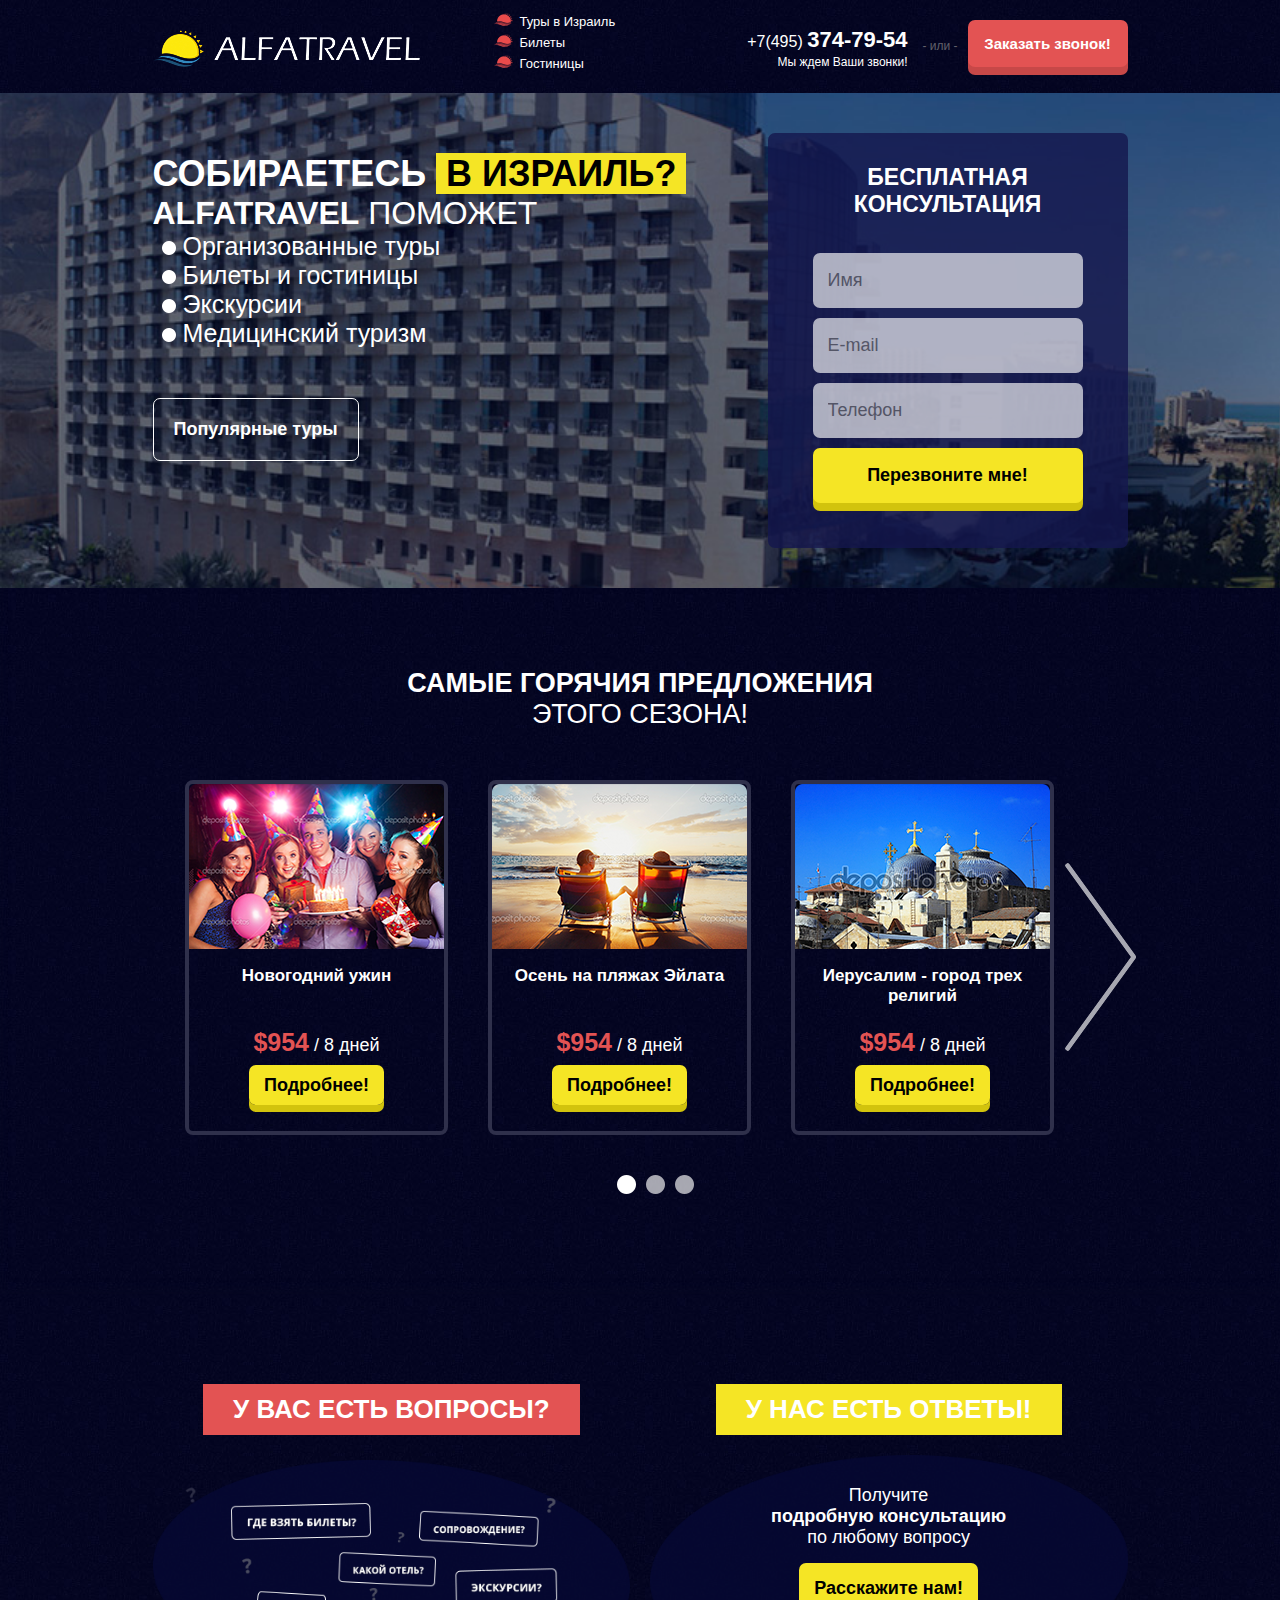
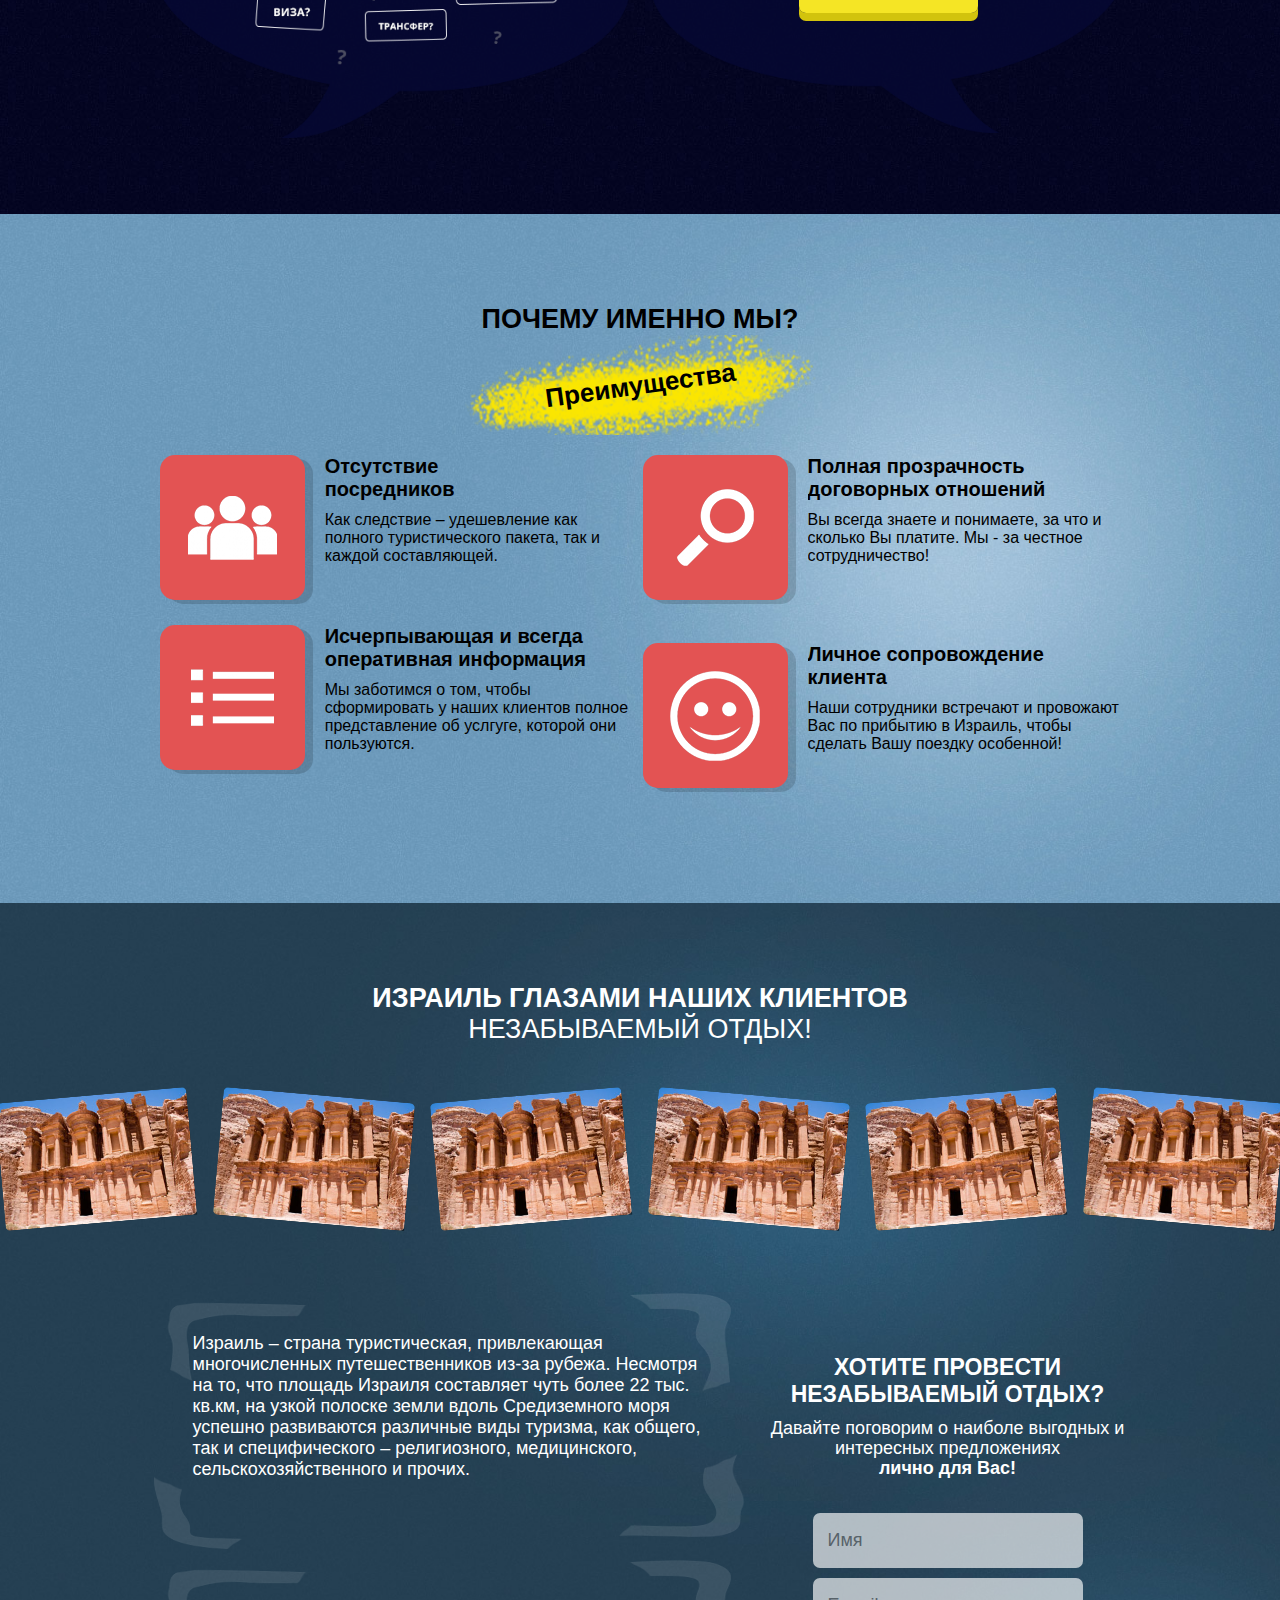
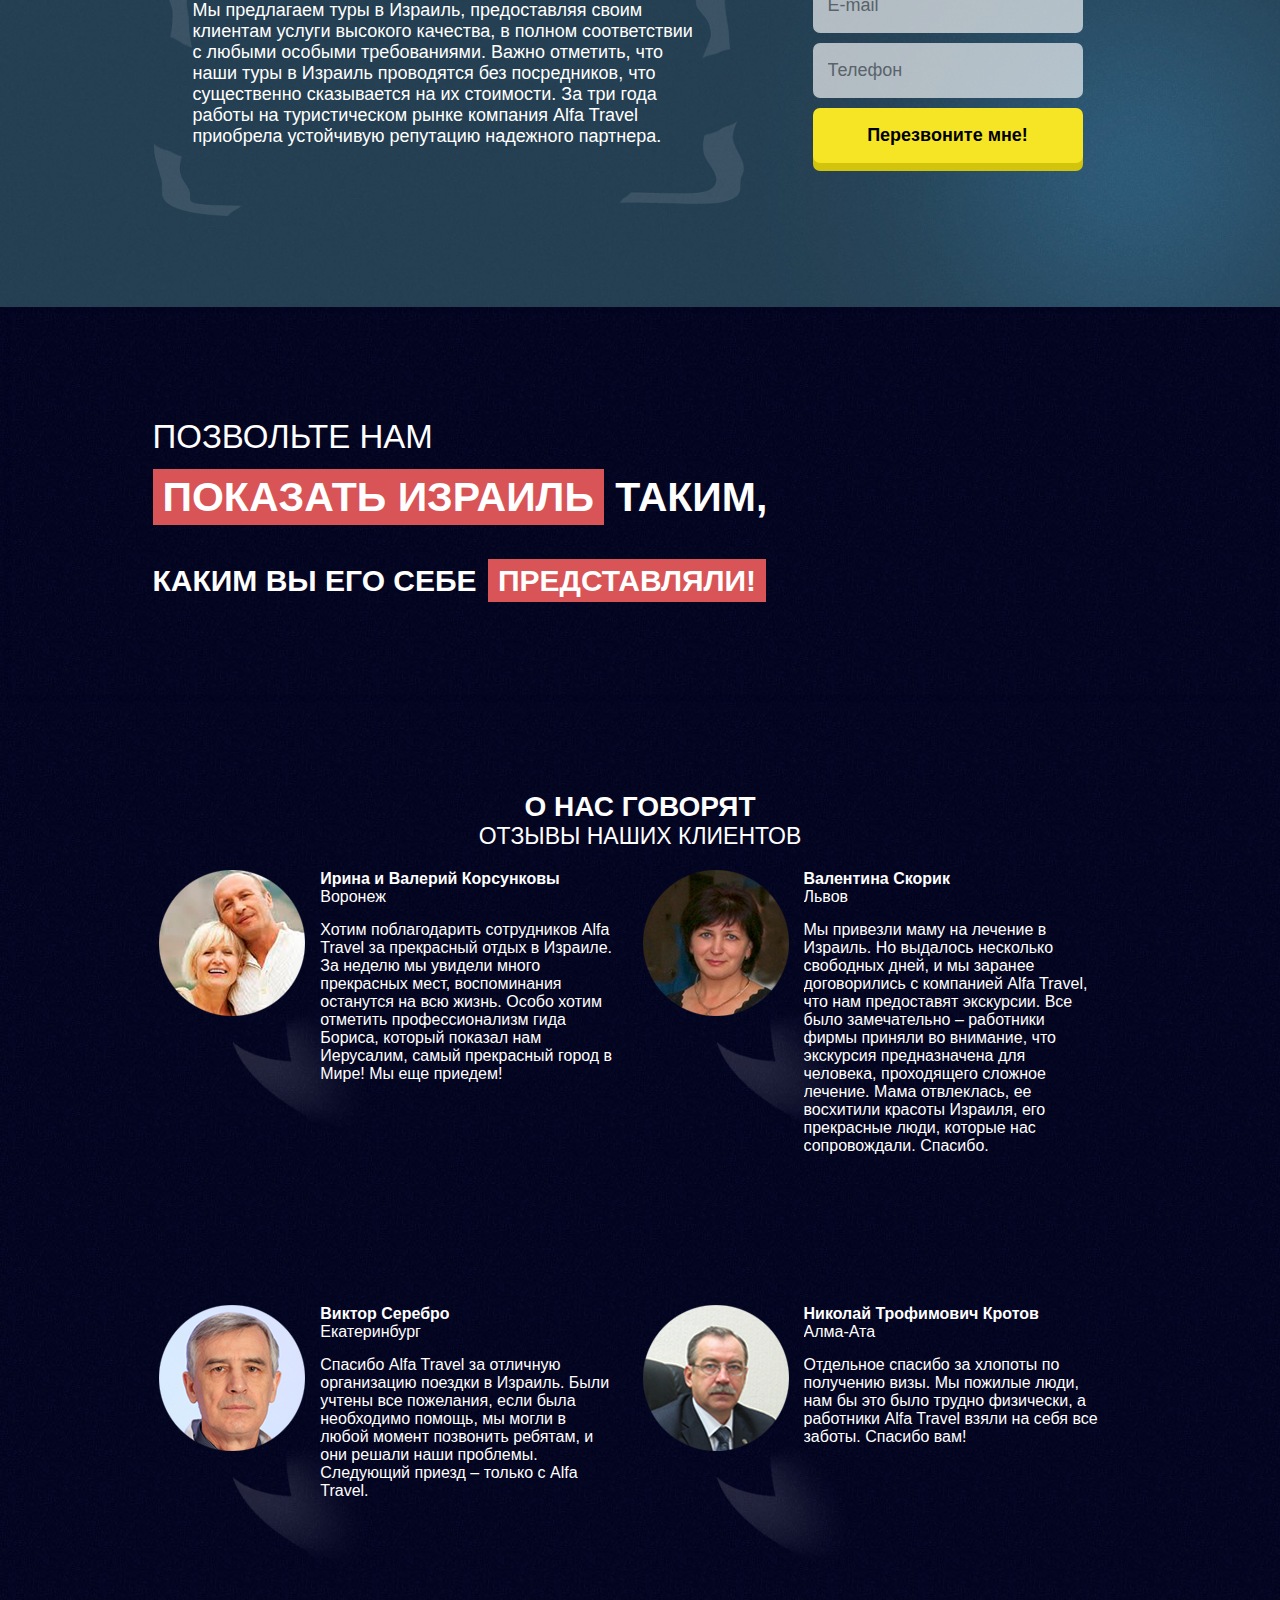
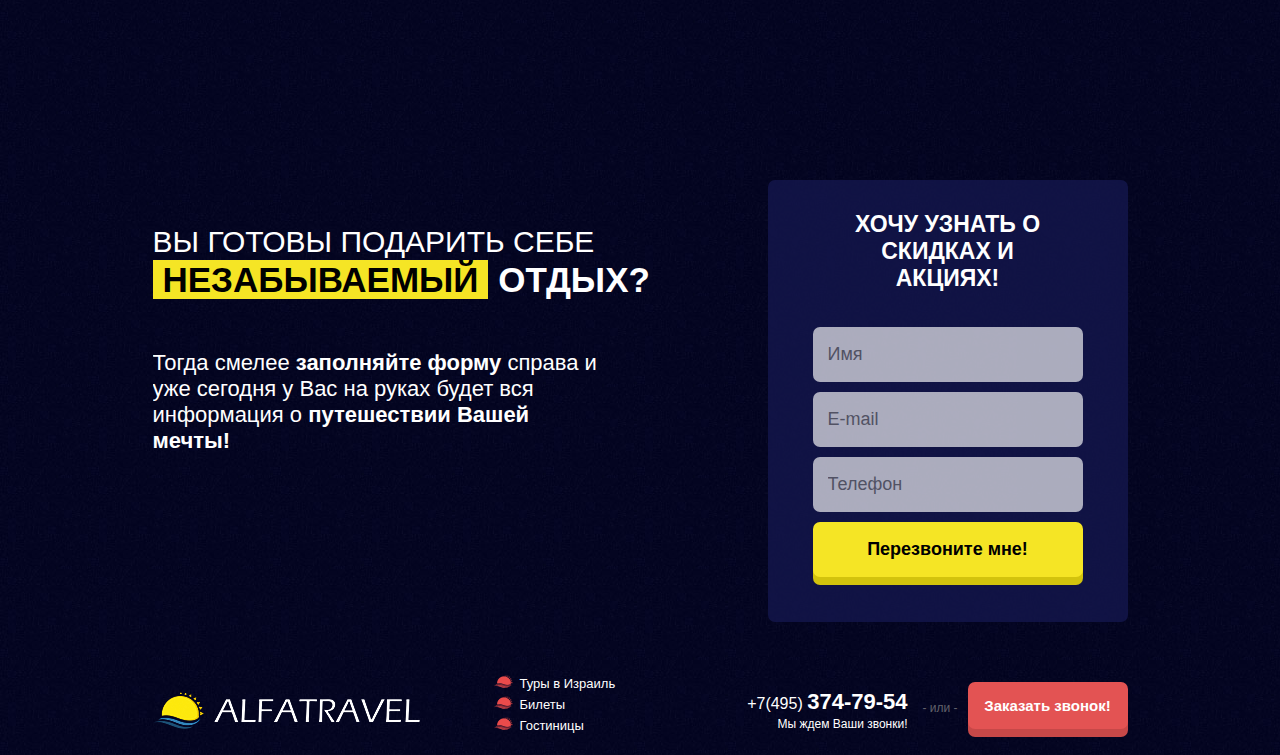
<file: index.html>
<!DOCTYPE html>
<head lang='en'>
  <meta charset='UTF-8'>
  <title>Alfa Travel</title>
  <link href='style/normallize.css' rel='stylesheet'>
  <link href='style/main.css' rel='stylesheet'>
  <script src='js/jquery-1.4.2.min.js' type='text/javascript'></script>
  <script src='js/easypaginate.js' type='text/javascript'></script>
  <script>
      jQuery(function($){
    
        $('ul#items').easyPaginate({
        step:3
        });
    
      });
  </script>
</head>
<body>
  <header class='header'>
    <div class='wrapper'>
      <a class='logo' href='#'>
        <img alt='Alfa Travel' src='img/logo.png'>
      </a>
      <ul class='services'>
        <li>
          <a href='#'>Туры в Израиль</a>
        </li>
        <li>
          <a href='#'>Билеты</a>
        </li>
        <li>
          <a href='#'>Гостиницы</a>
        </li>
      </ul>
      <div class='our-contact'>
        <div class='wrap'>
          <p>
            +7(495)
            <span class='phone-numb'>374-79-54</span>
          </p>
          <p class='call-us'>Мы ждем Ваши звонки!</p>
        </div>
        <a class='contact-button' href='#'>Заказать звонок!</a>
      </div>
    </div>
  </header>
  <section class='entry'>
    <div class='wrapper'>
      <div class='entry-item'>
        <h2>
          собираетесь
          <span class='word-decoration'>в израиль?</span>
        </h2>
        <p>
          <span class='b'>AlfaTravel</span>
          поможет
        </p>
        <ul>
          <li>Организованные туры</li>
          <li>Билеты и гостиницы</li>
          <li>Экскурсии</li>
          <li>Медицинский туризм</li>
        </ul>
        <a href='#'>Популярные туры</a>
      </div>
      <div class='consultation'>
        <h4>Бесплатная консультация</h4>
        <form action='#' method='post' name='consultation'>
          <input placeholder='Имя' type='text'>
          <input placeholder='E-mail' type='email'>
          <input placeholder='Телефон' type='tel'>
          <input type='submit' value='Перезвоните мне!'>
        </form>
      </div>
    </div>
  </section>
  <section class='hot-deals'>
    <h2>
      Самые горячия предложения
      <span>
        этого сезона!
      </span>
    </h2>
    <ul id='items'>
      <li class='item-list'>
        <img alt='' src='img/hot-deals-list1.png'>
        <h1>Новогодний ужин</h1>
        <ul class='price'>
          <li>$954</li>
          <li>/</li>
          <li>8 дней</li>
        </ul>
        <a href='#'>Подробнее!</a>
      </li>
      <li class='item-list'>
        <img alt='' src='img/hot-deals-list2.png'>
        <h1>Осень на пляжах Эйлата</h1>
        <ul class='price'>
          <li>$954</li>
          <li>/</li>
          <li>8 дней</li>
        </ul>
        <a href='#'>Подробнее!</a>
      </li>
      <li class='item-list'>
        <img alt='' src='img/hot-deals-list3.png'>
        <h1>Иерусалим - город трех религий</h1>
        <ul class='price'>
          <li>$954</li>
          <li>/</li>
          <li>8 дней</li>
        </ul>
        <a href='#'>Подробнее!</a>
      </li>
      <li class='item-list'>
        <img alt='' src='img/hot-deals-list3.png'>
        <h1>Иерусалим - город трех религий</h1>
        <ul class='price'>
          <li>$954</li>
          <li>/</li>
          <li>8 дней</li>
        </ul>
        <a href='#'>Подробнее!</a>
      </li>
      <li class='item-list'>
        <img alt='' src='img/hot-deals-list1.png'>
        <h1>Новогодний ужин</h1>
        <ul class='price'>
          <li>$954</li>
          <li>/</li>
          <li>8 дней</li>
        </ul>
        <a href='#'>Подробнее!</a>
      </li>
      <li class='item-list'>
        <img alt='' src='img/hot-deals-list2.png'>
        <h1>Осень на пляжах Эйлата</h1>
        <ul class='price'>
          <li>$954</li>
          <li>/</li>
          <li>8 дней</li>
        </ul>
        <a href='#'>Подробнее!</a>
      </li>
      <li class='item-list'>
        <img alt='' src='img/hot-deals-list1.png'>
        <h1>Новогодний ужин</h1>
        <ul class='price'>
          <li>$954</li>
          <li>/</li>
          <li>8 дней</li>
        </ul>
        <a href='#'>Подробнее!</a>
      </li>
      <li class='item-list'>
        <img alt='' src='img/hot-deals-list3.png'>
        <h1>Иерусалим - город трех религий</h1>
        <ul class='price'>
          <li>$954</li>
          <li>/</li>
          <li>8 дней</li>
        </ul>
        <a href='#'>Подробнее!</a>
      </li>
      <li class='item-list'>
        <img alt='' src='img/hot-deals-list2.png'>
        <h1>Осень на пляжах Эйлата</h1>
        <ul class='price'>
          <li>$954</li>
          <li>/</li>
          <li>8 дней</li>
        </ul>
        <a href='#'>Подробнее!</a>
      </li>
    </ul>
  </section>
  <section class='support'>
    <div class='wrapper'>
      <div class='question'>
        <p>У вас есть вопросы?</p>
        <ul>
          <li>Где взять билеты?</li>
          <li>Сопровождение</li>
          <li>Какой отель?</li>
          <li>Экскурсии?</li>
          <li>Виза?</li>
          <li>Трансфер?</li>
        </ul>
      </div>
      <div class='answer'>
        <p class='answer-title'>У нас есть ответы!</p>
        <div class='answer-content'>
          <p>
            Получите
            <span class='b'>подробную консультацию</span>
            по любому вопросу
          </p>
          <a href='#'>Расскажите нам!</a>
        </div>
      </div>
    </div>
  </section>
  <section class='why-choose-us'>
    <div class='wrapper'>
      <h2>Почему именно мы?</h2>
      <p class='advantages-title'>
        <span>Преимущества</span>
      </p>
      <ul class='advantages'>
        <li>
          <div class='img-container'>
            <img alt='' src='img/choose-list.png'>
          </div>
          <h5>
            Отсутствие
            <br>посредников</br>
          </h5>
          <p>Как следствие – удешевление как полного туристического пакета, так и каждой составляющей.</p>
        </li>
        <li>
          <div class='img-container'>
            <img alt='' src='img/choose-list2.png'>
          </div>
          <h5>Полная прозрачность договорных отношений</h5>
          <p>Вы всегда знаете и понимаете, за что и сколько Вы платите. Мы - за честное сотрудничество!</p>
        </li>
        <li>
          <div class='img-container'>
            <img alt='' src='img/choose-list3.png'>
          </div>
          <h5>Исчерпывающая и всегда оперативная информация</h5>
          <p>Мы заботимся о том, чтобы сформировать у наших клиентов полное представление об услгуге, которой они пользуются.</p>
        </li>
        <li>
          <div class='img-container'>
            <img alt='' src='img/choose-list4.png'>
          </div>
          <h5>Личное сопровождение клиента</h5>
          <p>Наши сотрудники встречают и провожают Вас по прибытию в Израиль, чтобы сделать Вашу поездку особенной!</p>
        </li>
      </ul>
    </div>
  </section>
  <section class='israel-holiday'>
    <h2>
      Израиль глазами наших клиентов
      <span>Незабываемый отдых!</span>
    </h2>
    <ul class='israel-photo'>
      <li>
        <div class='photo-container'>
          <img alt='' src='img/izrail-turist.jpg'>
        </div>
      </li>
      <li>
        <div class='photo-container'>
          <img alt='' src='img/izrail-turist.jpg'>
        </div>
      </li>
      <li>
        <div class='photo-container'>
          <img alt='' src='img/izrail-turist.jpg'>
        </div>
      </li>
      <li>
        <div class='photo-container'>
          <img alt='' src='img/izrail-turist.jpg'>
        </div>
      </li>
      <li>
        <div class='photo-container'>
          <img alt='' src='img/izrail-turist.jpg'>
        </div>
      </li>
      <li>
        <div class='photo-container'>
          <img alt='' src='img/izrail-turist.jpg'>
        </div>
      </li>
    </ul>
    <div class='wrapper'>
      <div class='about-israel'>
        <div class='text-container'>
          <p>
            Израиль – страна туристическая, привлекающая многочисленных путешественников из-за рубежа.
            Несмотря на то, что площадь Израиля составляет чуть более 22 тыс. кв.км, на узкой полоске земли вдоль Средиземного моря успешно развиваются различные виды туризма,
            как общего, так и специфического – религиозного, медицинского, сельскохозяйственного и прочих.
          </p>
        </div>
        <div class='text-container'>
          <p>
            Мы предлагаем туры в Израиль, предоставляя своим клиентам услуги высокого качества, в полном соответствии с любыми особыми требованиями.
            Важно отметить, что наши туры в Израиль проводятся без посредников, что существенно сказывается на их стоимости.
            За три года работы на туристическом рынке компания Alfa Travel приобрела устойчивую репутацию надежного партнера.
          </p>
        </div>
      </div>
      <div class='israel-holiday-form'>
        <h4>
          Хотите провести незабываемый отдых?
        </h4>
        <p>
          Давайте поговорим о наиболе выгодных и интересных предложениях
          <span>лично для Вас!</span>
        </p>
        <form action='#' method='post' name='unforget-holl'>
          <input placeholder='Имя' type='text'>
          <input placeholder='E-mail' type='email'>
          <input placeholder='Телефон' type='tel'>
          <input type='submit' value='Перезвоните мне!'>
        </form>
      </div>
    </div>
  </section>
  <section class='israel-present'>
    <div class='wrapper'>
      <p class='text-list'>
        <span class='text-decor1'>Позвольте нам</span>
        <span class='text-decor2'>показать израиль</span>
        таким,
        <span class='block'>
          <span class='text-decor3'>каким вы его себе</span>
          <span class='text-decor4'>представляли!</span>
        </span>
      </p>
    </div>
  </section>
  <section class='feedback'>
    <div class='wrapper'>
      <h4>О нас говорят</h4>
      <p>отзывы наших клиентов</p>
      <ul class='review-client'>
        <li>
          <div class='fb-img-container'>
            <img alt='' src='img/feedback-client-img.png'>
          </div>
          <p class='b'>Ирина и Валерий Корсунковы</p>
          <p class='city'>Воронеж</p>
          <p>
            Хотим поблагодарить сотрудников Alfa Travel за прекрасный отдых в Израиле. За неделю мы увидели много прекрасных мест, воспоминания останутся на всю жизнь.
            Особо хотим отметить профессионализм гида Бориса, который показал нам Иерусалим, самый прекрасный город в Мире! Мы еще приедем!
          </p>
        </li>
        <li>
          <div class='fb-img-container'>
            <img alt='' src='img/feedback-client-img2.png'>
          </div>
          <p class='b'>Валентина Скорик</p>
          <p class='city'>Львов</p>
          <p>
            Мы привезли маму на лечение в Израиль. Но выдалось несколько свободных дней, и мы заранее договорились с компанией Alfa Travel, что нам предоставят экскурсии. Все было замечательно – работники фирмы приняли во внимание, что экскурсия предназначена для человека, проходящего сложное лечение.
            Мама отвлеклась, ее восхитили красоты Израиля, его прекрасные люди, которые нас сопровождали. Спасибо.
          </p>
        </li>
        <li>
          <div class='fb-img-container'>
            <img alt='' src='img/feedback-client-img3.png'>
          </div>
          <p class='b'>Виктор Серебро</p>
          <p class='city'>Екатеринбург</p>
          <p>
            Спасибо Alfa Travel за отличную организацию поездки в Израиль. Были учтены все пожелания, если была необходимо помощь, мы могли в любой момент позвонить ребятам, и они решали наши проблемы.
            Следующий приезд – только с Alfa Travel.
          </p>
        </li>
        <li>
          <div class='fb-img-container'>
            <img alt='' src='img/feedback-client-img4.png'>
          </div>
          <p class='b'>Николай Трофимович Кротов</p>
          <p class='city'>Алма-Ата</p>
          <p>
            Отдельное спасибо за хлопоты по получению визы. Мы пожилые люди, нам бы это было трудно физически, а работники Alfa Travel взяли на себя все заботы.
            Спасибо вам!
          </p>
        </li>
      </ul>
    </div>
  </section>
  <footer class='footer'>
    <div class='wrapper'>
      <div class='footer-list'>
        <p class='footer-title'>
          <span class='qwe'>Вы готовы подарить себе</span>
          <span class='qwr'>Незабываемый</span>
          отдых?
        </p>
        <p class='footer-content'>
          Тогда смелее
          <span class='b'>заполняйте форму</span>
          справа и уже сегодня у Вас на руках будет вся информация о
          <span class='b'>путешествии Вашей мечты!</span>
        </p>
      </div>
      <div class='spamming'>
        <h4>Хочу узнать о скидках и акциях!</h4>
        <form action='#' method='post' name='spamming'>
          <input placeholder='Имя' type='text'>
          <input placeholder='E-mail' type='email'>
          <input placeholder='Телефон' type='tel'>
          <input type='submit' value='Перезвоните мне!'>
        </form>
      </div>
    </div>
    <div class='foo-header'>
      <div class='wrapper'>
        <a class='logo' href='#'>
          <img alt='Alfa Travel' src='img/logo.png'>
        </a>
        <ul class='services'>
          <li>
            <a href='#'>Туры в Израиль</a>
          </li>
          <li>
            <a href='#'>Билеты</a>
          </li>
          <li>
            <a href='#'>Гостиницы</a>
          </li>
        </ul>
        <div class='our-contact'>
          <div class='wrap'>
            <p>
              +7(495)
              <span class='phone-numb'>374-79-54</span>
            </p>
            <p class='call-us'>Мы ждем Ваши звонки!</p>
          </div>
          <a class='contact-button' href='#'>Заказать звонок!</a>
        </div>
      </div>
    </div>
  </footer>
</body>
</file>
<file: style/main.css>
body {
  font: 18px 'Open Sans', sans-serif;
  font-weight: lighter;
}
ul {
  margin: 0;
  padding: 0;
}
li {
  list-style: none;
}
a {
  text-decoration: none;
}
h2,
h5 {
  margin: 0;
  padding: 0;
}
* {
  box-sizing: border-box;
}
p {
  margin: 0;
}
.b {
  font-weight: bold;
}
.wrapper {
  overflow: hidden;
  margin: 0 auto;
  width: 975px;
}
body {
  color: #fff;
  background: url("../img/header-bg.jpg");
}
.foo-header {
  background: url("../img/header-bg.jpg");
}
.logo {
  float: left;
  margin-top: 30px;
  overflow: hidden;
  display: inline-block;
}
.services {
  margin: 10px 0 20px 100px;
  display: inline-block;
}
.services li {
  list-style-image: url("../img/dervices-list-img.png");
}
.services li a {
  color: #fff;
  font-size: 13px;
}
.services li:hover {
  font-weight: bolder;
  text-decoration: underline;
}
.our-contact {
  float: right;
  display: inline-block;
  color: #fff;
  margin-top: 20px;
}
.wrap {
  position: relative;
  margin-right: 10px;
  display: inline-block;
  text-align: right;
  line-height: 20px;
}
.wrap p {
  font-size: 16px;
}
.wrap p:first-child {
  margin-top: 10px;
}
.wrap p span {
  font-size: 22px;
  font-weight: bold;
}
.wrap .call-us {
  font-size: 12px;
}
.wrap:before {
  content: "- или -";
  position: absolute;
  display: block;
  top: 30%;
  right: -50px;
  font-size: 12px;
  color: #62626b;
}
.contact-button {
  float: right;
  width: 160px;
  font-size: 15px;
  margin-left: 50px;
  padding: 15px 0;
  color: #fff;
  background: #e35353;
  font-weight: bold;
  text-align: center;
  border: none;
  -webkit-border-radius: 7px;
  -moz-border-radius: 7px;
  border-radius: 7px;
  -webkit-transition: 2s;
  -moz-transition: 2s;
  -ms-transition: 2s;
  -o-transition: 2s;
  transition: 2s;
  -webkit-box-shadow: 0px 8px 0px #c74848;
  -moz-box-shadow: 0px 8px 0px #c74848;
  box-shadow: 0px 8px 0px #c74848;
}
.contact-button:hover {
  -webkit-transform: rotateX(360deg);
  -moz-transform: rotateX(360deg);
  -o-transform: rotateX(360deg);
  -ms-transform: rotateX(360deg);
  transform: rotateX(360deg);
}
.entry {
  position: relative;
  color: #fff;
  background: url("../img/entry-bg.jpg") no-repeat fixed;
  background-size: cover;
  -webkit-box-shadow: ;
  -moz-box-shadow: ;
  box-shadow: ;
}
.entry-item {
  float: left;
  padding: 60px 0;
}
.entry-item h2 {
  font-size: 36px;
  text-transform: uppercase;
}
.entry-item ul {
  padding-left: 30px;
  font-size: 25px;
}
.entry-item ul li {
  list-style-image: url("../img/list-img.png");
}
.entry-item p {
  font-size: 32px;
  text-transform: uppercase;
}
.entry-item a {
  color: #fff;
  font-weight: bold;
  display: inline-block;
  margin-top: 50px;
  padding: 20px;
  border: 1px solid #fff;
  -webkit-border-radius: 7px;
  -moz-border-radius: 7px;
  border-radius: 7px;
}
.entry-item a:hover {
  opacity: 1;
}
.word-decoration {
  background: #f5e525;
  color: #000;
  padding: 0 10px;
}
.consultation,
.spamming {
  width: 360px;
  float: right;
  background: rgba(20,23,78,0.8);
  margin: 40px 0;
  -webkit-border-radius: 7px;
  -moz-border-radius: 7px;
  border-radius: 7px;
  text-align: center;
}
.consultation h4,
.spamming h4 {
  text-transform: uppercase;
  width: 200px;
  font-size: 23px;
  display: inline-block;
}
.consultation form,
.spamming form {
  margin-bottom: 40px;
}
.consultation form input,
.spamming form input {
  color: #000;
  font-weight: bolder;
  border: 0;
  -webkit-border-radius: 7px;
  -moz-border-radius: 7px;
  border-radius: 7px;
  padding: 0 15px;
  margin: 5px 0;
  width: 270px;
  height: 55px;
  opacity: 0.65;
}
.consultation form input:focus,
.spamming form input:focus {
  opacity: 1;
}
.consultation form input[type="submit"],
.spamming form input[type="submit"] {
  opacity: 1;
  padding: 0 15px;
  color: #000;
  background: #f5e525;
  font-weight: bold;
  text-align: center;
  border: none;
  -webkit-border-radius: 7px;
  -moz-border-radius: 7px;
  border-radius: 7px;
  -webkit-transition: 2s;
  -moz-transition: 2s;
  -ms-transition: 2s;
  -o-transition: 2s;
  transition: 2s;
  -webkit-box-shadow: 0px 8px 0px #d2c30d;
  -moz-box-shadow: 0px 8px 0px #d2c30d;
  box-shadow: 0px 8px 0px #d2c30d;
}
.consultation form input[type="submit"]:hover,
.spamming form input[type="submit"]:hover {
  -webkit-transform: rotateX(360deg);
  -moz-transform: rotateX(360deg);
  -o-transform: rotateX(360deg);
  -ms-transform: rotateX(360deg);
  transform: rotateX(360deg);
}
.hot-deals {
  padding: 80px 0;
  -webkit-box-shadow: inset 0 -5px 10px rgba(8,9,36,0.5);
  -moz-box-shadow: inset 0 -5px 10px rgba(8,9,36,0.5);
  box-shadow: inset 0 -5px 10px rgba(8,9,36,0.5);
}
.hot-deals h2 {
  text-align: center;
  text-transform: uppercase;
}
.hot-deals h2 span {
  font-weight: lighter;
  text-transform: uppercase;
  display: block;
  text-align: center;
  margin-bottom: 50px;
}
#items {
/*margin 0 auto*/
  text-align: center;
  overflow: hidden;
}
.item-list {
  margin: 0 20px;
  width: 263px;
  height: 355px;
  float: left;
  display: list-item;
  border: 4px solid #2f304b;
  -webkit-border-radius: 8px;
  -moz-border-radius: 8px;
  border-radius: 8px;
}
.item-list h1 {
  min-height: 45px;
  font-size: 17px;
  display: inline-block;
  vertical-align: middle;
}
.item-list .price {
  margin-bottom: 10px;
}
.item-list .price li {
  line-height: 40px;
  display: inline-block;
}
.item-list .price li:first-child {
  font-size: 25px;
  color: #e35353;
  font-weight: bold;
}
.item-list a {
  -webkit-border-radius: 7px;
  -moz-border-radius: 7px;
  border-radius: 7px;
  padding: 10px 15px;
  color: #000;
  background: #f5e525;
  font-weight: bold;
  text-align: center;
  border: none;
  -webkit-border-radius: 7px;
  -moz-border-radius: 7px;
  border-radius: 7px;
  -webkit-transition: 2s;
  -moz-transition: 2s;
  -ms-transition: 2s;
  -o-transition: 2s;
  transition: 2s;
  -webkit-box-shadow: 0px 7px 0px #d2c30d;
  -moz-box-shadow: 0px 7px 0px #d2c30d;
  box-shadow: 0px 7px 0px #d2c30d;
}
.item-list a:hover {
  -webkit-transform: rotateX(360deg);
  -moz-transform: rotateX(360deg);
  -o-transform: rotateX(360deg);
  -ms-transform: rotateX(360deg);
  transform: rotateX(360deg);
}
.container {
  position: relative;
  width: 950px;
  margin: 0 auto;
}
.pagination {
  margin-top: 40px;
  text-align: center;
}
.pagination li {
  display: inline-block;
  margin-right: 10px;
  text-indent: -8000px;
  background: url("../img/active-pages.png") no-repeat;
  opacity: 0.65;
  width: 19px;
  height: 19px;
}
.pagination .current {
  background: url("../img/active-pages.png");
  opacity: 1;
}
.pagination .next {
  background: url("../img/slider-next.png") no-repeat;
  position: absolute;
  top: 20%;
  text-indent: -8000px;
  right: -90px;
  height: 190px;
  width: 130px;
}
.pagination .prev {
  background: url("../img/slider-prev.png") no-repeat;
  position: absolute;
  top: 20%;
  text-indent: -8000px;
  left: -60px;
  height: 190px;
  width: 130px;
}
.support {
  position: relative;
  width: 100%;
  background: fixed url("../img/consultation-bg.jpg") no-repeat;
  background-size: cover;
  padding: 90px 0 0 0;
}
.question {
  text-align: center;
  display: inline-block;
  width: 49%;
  height: 430px;
  background: url("../img/question.png") no-repeat;
  background-size: contain;
  background-position: 100% 50%;
}
.question ul {
  margin-top: 20px;
}
.question ul li {
  line-height: 50px;
  text-indent: -9000px;
}
.question p {
  font-size: 26px;
  padding: 10px 30px;
  display: inline-block;
  text-transform: uppercase;
  font-weight: bold;
  background: #e35353;
}
.answer {
  text-align: center;
  display: block;
  float: right;
  width: 49%;
  background-position: 100% 50%;
}
.answer .answer-title {
  font-size: 26px;
  padding: 10px 30px;
  display: inline-block;
  text-transform: uppercase;
  font-weight: bold;
  background: #f5e525;
}
.answer .answer-content {
  background: url("../img/answer.png") no-repeat;
  background-size: contain;
  padding: 30px 0 150px 0;
  margin-top: 20px;
  text-align: center;
}
.answer .answer-content span {
  display: block;
}
.answer .answer-content p {
  margin-bottom: 30px;
}
.answer .answer-content a {
  margin-top: 20px;
  padding: 15px 15px;
  color: #000;
  background: #f5e525;
  font-weight: bold;
  text-align: center;
  border: none;
  -webkit-border-radius: 7px;
  -moz-border-radius: 7px;
  border-radius: 7px;
  -webkit-transition: 2s;
  -moz-transition: 2s;
  -ms-transition: 2s;
  -o-transition: 2s;
  transition: 2s;
  -webkit-box-shadow: 0px 8px 0px #d2c30d;
  -moz-box-shadow: 0px 8px 0px #d2c30d;
  box-shadow: 0px 8px 0px #d2c30d;
}
.answer .answer-content a:hover {
  -webkit-transform: rotateX(360deg);
  -moz-transform: rotateX(360deg);
  -o-transform: rotateX(360deg);
  -ms-transform: rotateX(360deg);
  transform: rotateX(360deg);
}
.why-choose-us {
  color: #000;
  text-align: center;
  padding: 90px 0;
  background: url("../img/choose-bg.jpg") no-repeat;
  background-size: cover;
}
.why-choose-us h2 {
  text-align: center;
  text-transform: uppercase;
}
.advantages-title {
  margin: 0;
  font-size: 26px;
  background: url("../img/advantages-title-bg.png") no-repeat;
  background-position: center;
  line-height: 100px;
  text-align: center;
}
.advantages-title span {
  font-weight: bold;
  display: block;
  -webkit-transform: rotate(-8deg);
  -moz-transform: rotate(-8deg);
  -o-transform: rotate(-8deg);
  transform: rotate(-8deg);
}
.advantages {
  margin-top: 20px;
  text-align: center;
  overflow: hidden;
  width: 100%;
}
.advantages li {
  text-align: left;
  display: inline-block;
  width: 49%;
  margin-bottom: 25px;
}
.advantages li h5 {
  margin-bottom: 10px;
  overflow: hidden;
  font-size: 20px;
}
.advantages li p {
  font-weight: normal;
  overflow: hidden;
  font-size: 16px;
}
.img-container {
  -webkit-box-shadow: 8px 4px 0px rgba(0,0,0,0.15);
  -moz-box-shadow: 8px 4px 0px rgba(0,0,0,0.15);
  box-shadow: 8px 4px 0px rgba(0,0,0,0.15);
  position: relative;
  width: 145px;
  height: 145px;
  float: left;
  display: block;
  background: #e35353;
  -webkit-border-radius: 15px;
  -moz-border-radius: 15px;
  border-radius: 15px;
  margin-right: 20px;
}
.img-container img {
  position: absolute;
  top: 0;
  right: 0;
  left: 0;
  bottom: 0;
  margin: auto;
}
.img-container:hover {
  -webkit-transform: translate3d(8px, 4px, -5px);
  -moz-transform: translate3d(8px, 4px, -5px);
  -o-transform: translate3d(8px, 4px, -5px);
  -ms-transform: translate3d(8px, 4px, -5px);
  transform: translate3d(8px, 4px, -5px);
  -webkit-box-shadow: none;
  -moz-box-shadow: none;
  box-shadow: none;
  -webkit-transition: 1s;
  -moz-transition: 1s;
  -ms-transition: 1s;
  -o-transition: 1s;
  transition: 1s;
}
.israel-holiday {
  overflow: hidden;
  background: url("../img/izr-turist-bg.jpg") no-repeat;
  background-size: cover;
  padding: 80px 0;
}
.israel-holiday h2 {
  text-align: center;
  text-transform: uppercase;
}
.israel-holiday span {
  display: block;
  font-weight: lighter;
  text-align: center;
  text-transform: uppercase;
}
.israel-photo {
  list-style: none;
  width: 100%;
  height: auto;
  padding: 0;
  margin: 50px 0 70px 0;
  display: -webkit-box;
  display: -moz-box;
  display: -ms-flexbox;
  display: -webkit-flex;
  display: flex;
  -webkit-flex-flow: row wrap;
  justify-content: flex-start;
}
.israel-photo li {
  width: 15%;
  margin-left: 2%;
}
.israel-photo li .photo-container {
  width: 100%;
  overflow: hidden;
}
.israel-photo li .photo-container img {
  display: block;
  width: 100%;
  height: auto;
  -webkit-border-radius: 5px;
  -moz-border-radius: 5px;
  border-radius: 5px;
  -webkit-box-shadow: 5px 5px 0 rgba(0,0,0,0.5);
  -moz-box-shadow: 5px 5px 0 rgba(0,0,0,0.5);
  box-shadow: 5px 5px 0 rgba(0,0,0,0.5);
}
.israel-photo li:nth-child(2n) {
  -webkit-transform: rotate(5deg);
  -moz-transform: rotate(5deg);
  -o-transform: rotate(5deg);
  -ms-transform: rotate(5deg);
  transform: rotate(5deg);
  -webkit-transition: all 1.5s ease;
  -moz-transition: all 1.5s ease;
  -o-transition: all 1.5s ease;
  -webkit-transition: all;
  -moz-transition: all;
  -ms-transition: all;
  -o-transition: all;
  transition: all;
}
.israel-photo li:nth-child(2n+1) {
  -webkit-transform: rotate(-5deg);
  -moz-transform: rotate(-5deg);
  -o-transform: rotate(-5deg);
  -ms-transform: rotate(-5deg);
  transform: rotate(-5deg);
  -webkit-transition: all 1.5s ease;
  -moz-transition: all 1.5s ease;
  -o-transition: all 1.5s ease;
  -webkit-transition: all;
  -moz-transition: all;
  -ms-transition: all;
  -o-transition: all;
  transition: all;
}
.israel-photo li:hover {
  -webkit-transform: rotate(0deg);
  -moz-transform: rotate(0deg);
  -o-transform: rotate(0deg);
  -ms-transform: rotate(0deg);
  transform: rotate(0deg);
  -webkit-transition: all 1.5s ease;
  -moz-transition: all 1.5s ease;
  -o-transition: all 1.5s ease;
  -webkit-transition: all;
  -moz-transition: all;
  -ms-transition: all;
  -o-transition: all;
  transition: all;
  -webkit-transition: 2s;
  -moz-transition: 2s;
  -ms-transition: 2s;
  -o-transition: 2s;
  transition: 2s;
  -webkit-transform: scale(1.25);
  -moz-transform: scale(1.25);
  -o-transform: scale(1.25);
  -ms-transform: scale(1.25);
  transform: scale(1.25);
  -webkit-transition: all 1.5s ease;
  -moz-transition: all 1.5s ease;
  -o-transition: all 1.5s ease;
  -webkit-transition: all;
  -moz-transition: all;
  -ms-transition: all;
  -o-transition: all;
  transition: all;
  z-index: 2;
}
.israel-photo li:first-child {
  margin-left: 0;
}
.about-israel {
  display: inline-block;
  width: 600px;
}
.about-israel .text-container {
  background: url("../img/border-text.jpg") no-repeat;
  padding: 40px 50px 80px 40px;
}
.israel-holiday-form {
  float: right;
  margin-top: 30px;
  width: 360px;
  text-align: center;
}
.israel-holiday-form h4 {
  margin-bottom: 10px;
  font-size: 23px;
  text-transform: uppercase;
}
.israel-holiday-form p {
  line-height: 20px;
}
.israel-holiday-form p span {
  font-weight: bold;
  text-transform: none;
  margin-bottom: 30px;
}
.israel-holiday-form form input {
  color: #000;
  font-weight: bolder;
  border: 0;
  -webkit-border-radius: 7px;
  -moz-border-radius: 7px;
  border-radius: 7px;
  padding: 0 15px;
  margin: 5px 0;
  width: 270px;
  height: 55px;
  opacity: 0.65;
}
.israel-holiday-form form input:focus {
  opacity: 1;
}
.israel-holiday-form form input[type="submit"] {
  opacity: 1;
  padding: 0 15px;
  color: #000;
  background: #f5e525;
  font-weight: bold;
  text-align: center;
  border: none;
  -webkit-border-radius: 7px;
  -moz-border-radius: 7px;
  border-radius: 7px;
  -webkit-transition: 2s;
  -moz-transition: 2s;
  -ms-transition: 2s;
  -o-transition: 2s;
  transition: 2s;
  -webkit-box-shadow: 0px 8px 0px #d2c30d;
  -moz-box-shadow: 0px 8px 0px #d2c30d;
  box-shadow: 0px 8px 0px #d2c30d;
}
.israel-holiday-form form input[type="submit"]:hover {
  -webkit-transform: rotateX(360deg);
  -moz-transform: rotateX(360deg);
  -o-transform: rotateX(360deg);
  -ms-transform: rotateX(360deg);
  transform: rotateX(360deg);
}
.israel-present {
  position: relative;
  background: fixed url("../img/israel-present-bg.jpg") no-repeat;
  background-size: cover;
  padding: 100px 0;
  width: 100%;
  -webkit-box-shadow: inset 0 -5px 10px rgba(8,9,36,0.5);
  -moz-box-shadow: inset 0 -5px 10px rgba(8,9,36,0.5);
  box-shadow: inset 0 -5px 10px rgba(8,9,36,0.5);
}
.israel-present p {
  color: #fff;
  font-weight: bold;
  font-size: 41px;
  text-transform: uppercase;
  line-height: 60px;
}
.israel-present p .text-decor1 {
  font-weight: lighter;
  display: block;
  font-size: 33px;
}
.israel-present p .text-decor2 {
  padding: 5px 10px;
  background: #d85456;
}
.israel-present p .text-decor3 {
  font-size: 30px;
}
.israel-present p .text-decor4 {
  padding: 5px 10px;
  background: #d85456;
  font-size: 30px;
}
.israel-present p .block {
  display: block;
  margin-top: 20px;
}
.feedback {
  padding: 80px 0 0 0;
}
.feedback h4 {
  text-align: center;
  text-transform: uppercase;
  margin: 0;
  font-size: 28px;
}
.feedback p {
  font-size: 23px;
  text-transform: uppercase;
  text-align: center;
}
.review-client {
  margin-top: 20px;
  text-align: center;
  overflow: hidden;
  width: 100%;
}
.review-client li {
  text-align: left;
  display: inline-block;
  width: 47%;
  margin: 0 20px 80px 0;
  overflow: hidden;
  min-height: 350px;
}
.review-client li p {
  font-size: 16px;
  text-transform: none;
  text-align: left;
  overflow: hidden;
}
.review-client li .fb-img-container {
  display: inline-block;
  position: relative;
  float: left;
  margin-right: 15px;
}
.review-client li .fb-img-container:before {
  content: "";
  position: absolute;
  display: block;
  width: 100%;
  height: 100%;
  background: url("../img/feedback-client-effect.png") no-repeat;
  background-size: contain;
  left: 50%;
  bottom: -90%;
}
.city {
  font-size: 15px;
  margin-bottom: 15px;
}
.footer {
  position: relative;
  color: #fff;
  background: url("../img/entry-bg.jpg") no-repeat fixed;
  background-size: cover;
}
.footer-list {
  width: 500px;
  margin: 80px 0;
  display: inline-block;
}
.footer-list .footer-title {
  text-transform: uppercase;
  font-size: 35px;
  font-weight: bold;
}
.footer-list .footer-title .qwe {
  font-size: 30px;
  font-weight: lighter;
}
.footer-list .footer-title .qwr {
  background: #f5e525;
  color: #000;
  padding: 0 10px;
}
.footer-list .footer-content {
  font-weight: lighter;
  font-size: 22px;
  margin-top: 50px;
  padding-right: 50px;
}
</file>
<file: style/normallize.css>
/*! normalize.css v3.0.2 | MIT License | git.io/normalize */

/**
 * 1. Set default font family to sans-serif.
 * 2. Prevent iOS text size adjust after orientation change, without disabling
 *    user zoom.
 */

html {
    font-family: sans-serif; /* 1 */
    -ms-text-size-adjust: 100%; /* 2 */
    -webkit-text-size-adjust: 100%; /* 2 */
}

/**
 * Remove default margin.
 */

body {
    margin: 0;
}

/* HTML5 display definitions
   ========================================================================== */

/**
 * Correct `block` display not defined for any HTML5 element in IE 8/9.
 * Correct `block` display not defined for `details` or `summary` in IE 10/11
 * and Firefox.
 * Correct `block` display not defined for `main` in IE 11.
 */

article,
aside,
details,
figcaption,
figure,
footer,
header,
hgroup,
main,
menu,
nav,
section,
summary {
    display: block;
}

/**
 * 1. Correct `inline-block` display not defined in IE 8/9.
 * 2. Normalize vertical alignment of `progress` in Chrome, Firefox, and Opera.
 */

audio,
canvas,
progress,
video {
    display: inline-block; /* 1 */
    vertical-align: baseline; /* 2 */
}

/**
 * Prevent modern browsers from displaying `audio` without controls.
 * Remove excess height in iOS 5 devices.
 */

audio:not([controls]) {
    display: none;
    height: 0;
}

/**
 * Address `[hidden]` styling not present in IE 8/9/10.
 * Hide the `template` element in IE 8/9/11, Safari, and Firefox < 22.
 */

[hidden],
template {
    display: none;
}

/* Links
   ========================================================================== */

/**
 * Remove the gray background color from active links in IE 10.
 */

a {
    background-color: transparent;
}

/**
 * Improve readability when focused and also mouse hovered in all browsers.
 */

a:active,
a:hover {
    outline: 0;
}

/* Text-level semantics
   ========================================================================== */

/**
 * Address styling not present in IE 8/9/10/11, Safari, and Chrome.
 */

abbr[title] {
    border-bottom: 1px dotted;
}

/**
 * Address style set to `bolder` in Firefox 4+, Safari, and Chrome.
 */

b,
strong {
    font-weight: bold;
}

/**
 * Address styling not present in Safari and Chrome.
 */

dfn {
    font-style: italic;
}

/**
 * Address variable `h1` font-size and margin within `section` and `article`
 * contexts in Firefox 4+, Safari, and Chrome.
 */

h1 {
    font-size: 2em;
    margin: 0.67em 0;
}

/**
 * Address styling not present in IE 8/9.
 */

mark {
    background: #ff0;
    color: #000;
}

/**
 * Address inconsistent and variable font size in all browsers.
 */

small {
    font-size: 80%;
}

/**
 * Prevent `sub` and `sup` affecting `line-height` in all browsers.
 */

sub,
sup {
    font-size: 75%;
    line-height: 0;
    position: relative;
    vertical-align: baseline;
}

sup {
    top: -0.5em;
}

sub {
    bottom: -0.25em;
}

/* Embedded content
   ========================================================================== */

/**
 * Remove border when inside `a` element in IE 8/9/10.
 */

img {
    border: 0;
}

/**
 * Correct overflow not hidden in IE 9/10/11.
 */

svg:not(:root) {
    overflow: hidden;
}

/* Grouping content
   ========================================================================== */

/**
 * Address margin not present in IE 8/9 and Safari.
 */

figure {
    margin: 1em 40px;
}

/**
 * Address differences between Firefox and other browsers.
 */

hr {
    -moz-box-sizing: content-box;
    box-sizing: content-box;
    height: 0;
}

/**
 * Contain overflow in all browsers.
 */

pre {
    overflow: auto;
}

/**
 * Address odd `em`-unit font size rendering in all browsers.
 */

code,
kbd,
pre,
samp {
    font-family: monospace, monospace;
    font-size: 1em;
}

/* Forms
   ========================================================================== */

/**
 * Known limitation: by default, Chrome and Safari on OS X allow very limited
 * styling of `select`, unless a `border` property is set.
 */

/**
 * 1. Correct color not being inherited.
 *    Known issue: affects color of disabled elements.
 * 2. Correct font properties not being inherited.
 * 3. Address margins set differently in Firefox 4+, Safari, and Chrome.
 */

button,
input,
optgroup,
select,
textarea {
    color: inherit; /* 1 */
    font: inherit; /* 2 */
    margin: 0; /* 3 */
}

/**
 * Address `overflow` set to `hidden` in IE 8/9/10/11.
 */

button {
    overflow: visible;
}

/**
 * Address inconsistent `text-transform` inheritance for `button` and `select`.
 * All other form control elements do not inherit `text-transform` values.
 * Correct `button` style inheritance in Firefox, IE 8/9/10/11, and Opera.
 * Correct `select` style inheritance in Firefox.
 */

button,
select {
    text-transform: none;
}

/**
 * 1. Avoid the WebKit bug in Android 4.0.* where (2) destroys native `audio`
 *    and `video` controls.
 * 2. Correct inability to style clickable `input` types in iOS.
 * 3. Improve usability and consistency of cursor style between image-type
 *    `input` and others.
 */

button,
html input[type="button"], /* 1 */
input[type="reset"],
input[type="submit"] {
    -webkit-appearance: button; /* 2 */
    cursor: pointer; /* 3 */
}

/**
 * Re-set default cursor for disabled elements.
 */

button[disabled],
html input[disabled] {
    cursor: default;
}

/**
 * Remove inner padding and border in Firefox 4+.
 */

button::-moz-focus-inner,
input::-moz-focus-inner {
    border: 0;
    padding: 0;
}

/**
 * Address Firefox 4+ setting `line-height` on `input` using `!important` in
 * the UA stylesheet.
 */

input {
    line-height: normal;
}

/**
 * It's recommended that you don't attempt to style these elements.
 * Firefox's implementation doesn't respect box-sizing, padding, or width.
 *
 * 1. Address box sizing set to `content-box` in IE 8/9/10.
 * 2. Remove excess padding in IE 8/9/10.
 */

input[type="checkbox"],
input[type="radio"] {
    box-sizing: border-box; /* 1 */
    padding: 0; /* 2 */
}

/**
 * Fix the cursor style for Chrome's increment/decrement buttons. For certain
 * `font-size` values of the `input`, it causes the cursor style of the
 * decrement button to change from `default` to `text`.
 */

input[type="number"]::-webkit-inner-spin-button,
input[type="number"]::-webkit-outer-spin-button {
    height: auto;
}

/**
 * 1. Address `appearance` set to `searchfield` in Safari and Chrome.
 * 2. Address `box-sizing` set to `border-box` in Safari and Chrome
 *    (include `-moz` to future-proof).
 */

input[type="search"] {
    -webkit-appearance: textfield; /* 1 */
    -moz-box-sizing: content-box;
    -webkit-box-sizing: content-box; /* 2 */
    box-sizing: content-box;
}

/**
 * Remove inner padding and search cancel button in Safari and Chrome on OS X.
 * Safari (but not Chrome) clips the cancel button when the search input has
 * padding (and `textfield` appearance).
 */

input[type="search"]::-webkit-search-cancel-button,
input[type="search"]::-webkit-search-decoration {
    -webkit-appearance: none;
}

/**
 * Define consistent border, margin, and padding.
 */

fieldset {
    border: 1px solid #c0c0c0;
    margin: 0 2px;
    padding: 0.35em 0.625em 0.75em;
}

/**
 * 1. Correct `color` not being inherited in IE 8/9/10/11.
 * 2. Remove padding so people aren't caught out if they zero out fieldsets.
 */

legend {
    border: 0; /* 1 */
    padding: 0; /* 2 */
}

/**
 * Remove default vertical scrollbar in IE 8/9/10/11.
 */

textarea {
    overflow: auto;
}

/**
 * Don't inherit the `font-weight` (applied by a rule above).
 * NOTE: the default cannot safely be changed in Chrome and Safari on OS X.
 */

optgroup {
    font-weight: bold;
}

/* Tables
   ========================================================================== */

/**
 * Remove most spacing between table cells.
 */

table {
    border-collapse: collapse;
    border-spacing: 0;
}

td,
th {
    padding: 0;
}
</file>
